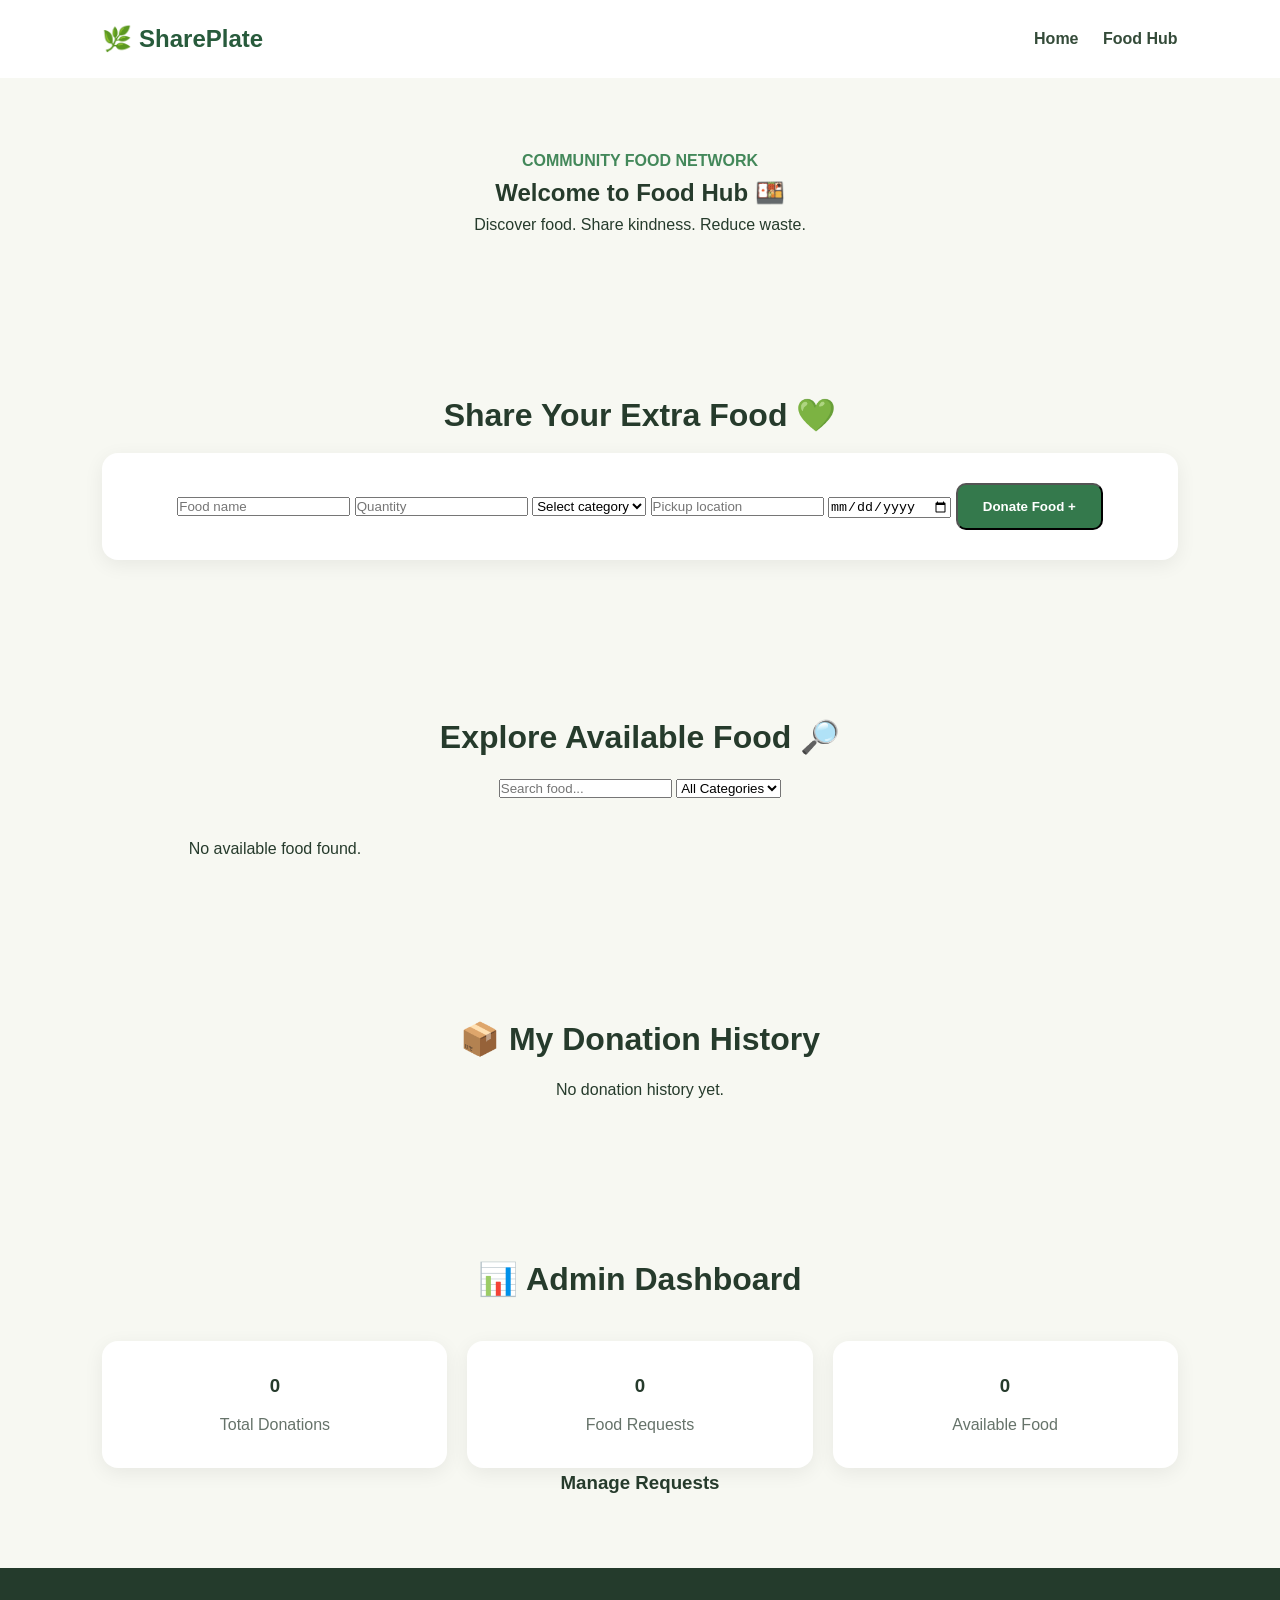
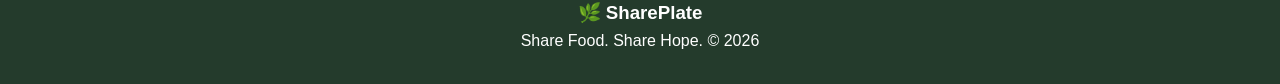
<file: foodhub.html>
<!DOCTYPE html>
<html lang="en">
<head>
<meta charset="UTF-8">
<meta name="viewport" content="width=device-width, initial-scale=1.0">
<title>SharePlate | Food Hub</title>
<link rel="stylesheet" href="style.css">
</head>
<body>

<nav class="navbar">
  <a href="index.html" class="logo">🌿 SharePlate</a>
  <div class="nav-links">
    <a href="index.html">Home</a>
    <a href="foodhub.html">Food Hub</a>
  </div>
</nav>

<section class="section">
  <span class="tag">COMMUNITY FOOD NETWORK</span>
  <h1>Welcome to Food Hub 🍱</h1>
  <p>Discover food. Share kindness. Reduce waste.</p>
</section>

<section class="section">
  <h2>Share Your Extra Food 💚</h2>

  <form id="donationForm" class="feature-card">
    <input id="foodName" placeholder="Food name" required>
    <input id="quantity" placeholder="Quantity" required>

    <select id="category" required>
      <option value="">Select category</option>
      <option>Meals</option>
      <option>Fruits</option>
      <option>Vegetables</option>
      <option>Bakery</option>
      <option>Other</option>
    </select>

    <input id="location" placeholder="Pickup location" required>
    <input id="expiry" type="date" required>

    <button class="primary-btn" type="submit">
      Donate Food +
    </button>
  </form>
</section>

<section class="section">
  <h2>Explore Available Food 🔎</h2>

  <input id="search" placeholder="Search food...">

  <select id="filter">
    <option value="All">All Categories</option>
    <option>Meals</option>
    <option>Fruits</option>
    <option>Vegetables</option>
    <option>Bakery</option>
    <option>Other</option>
  </select>

  <div id="foodList" class="feature-grid"></div>
</section>

<section class="section">
  <h2>📦 My Donation History</h2>
  <div id="history"></div>
</section>

<section class="section">
  <h2>📊 Admin Dashboard</h2>
  <div class="feature-grid">
    <div class="feature-card">
      <h3 id="totalDonations">0</h3>
      <p>Total Donations</p>
    </div>

    <div class="feature-card">
      <h3 id="totalRequests">0</h3>
      <p>Food Requests</p>
    </div>

    <div class="feature-card">
      <h3 id="totalAvailable">0</h3>
      <p>Available Food</p>
    </div>
  </div>

  <h3>Manage Requests</h3>
  <div id="adminRequests"></div>
</section>

<footer>
  <h3>🌿 SharePlate</h3>
  <p>Share Food. Share Hope. © 2026</p>
</footer>

<script src="app.js"></script>
</body>
</html>
</file>
<file: style.css>
* {
  margin: 0;
  padding: 0;
  box-sizing: border-box;
}

body {
  font-family: Arial, sans-serif;
  background: #f7f8f2;
  color: #263b2c;
  line-height: 1.6;
}

.navbar {
  display: flex;
  justify-content: space-between;
  align-items: center;
  padding: 20px 8%;
  background: #ffffff;
}

.logo {
  font-size: 24px;
  font-weight: bold;
  color: #285b3c;
  text-decoration: none;
}

.nav-links a {
  text-decoration: none;
  color: #344b39;
  margin-left: 20px;
  font-weight: bold;
}

.hero {
  display: flex;
  align-items: center;
  justify-content: space-between;
  gap: 40px;
  padding: 75px 8%;
}

.hero-content {
  flex: 1;
}

.tag {
  color: #43885a;
  font-weight: bold;
}

.hero h1 {
  font-size: 48px;
  line-height: 1.2;
  margin: 20px 0;
}

.hero h1 span {
  color: #43885a;
}

.hero p {
  color: #66736a;
  margin-bottom: 25px;
  font-size: 17px;
}

.hero-image {
  flex: 1;
}

.hero-image img {
  width: 100%;
  border-radius: 25px;
  box-shadow: 0 10px 30px #0002;
}

.primary-btn {
  display: inline-block;
  background: #34794c;
  color: white;
  padding: 14px 25px;
  border-radius: 10px;
  text-decoration: none;
  font-weight: bold;
  transition: 0.3s;
}

.primary-btn:hover {
  background: #245b37;
  transform: translateY(-3px);
}

.impact {
  display: flex;
  justify-content: space-around;
  text-align: center;
  background: #e8f0e5;
  padding: 35px 10px;
}

.impact h2 {
  font-size: 32px;
}

.section {
  padding: 70px 8%;
  text-align: center;
}

.section h2 {
  font-size: 32px;
  margin: 12px 0;
}

.feature-grid {
  display: grid;
  grid-template-columns: repeat(3, 1fr);
  gap: 20px;
  margin-top: 35px;
}

.feature-card {
  background: white;
  padding: 30px 20px;
  border-radius: 16px;
  box-shadow: 0 5px 20px #0001;
  transition: 0.3s;
}

.feature-card:hover {
  transform: translateY(-6px);
}

.feature-card h3 {
  margin-bottom: 12px;
}

.feature-card p {
  color: #66736a;
}

.cta {
  text-align: center;
  background: #e8f0e5;
  padding: 55px 20px;
}

.cta h2 {
  margin-bottom: 12px;
}

.cta p {
  margin-bottom: 22px;
}

footer {
  background: #243b2c;
  color: white;
  text-align: center;
  padding: 30px;
}

@media (max-width: 700px) {
  .navbar {
    flex-direction: column;
    gap: 15px;
  }

  .nav-links a {
    margin: 0 7px;
  }

  .hero {
    flex-direction: column;
    padding: 45px 6%;
  }

  .hero h1 {
    font-size: 36px;
  }

  .feature-grid {
    grid-template-columns: 1fr;
  }

  .impact {
    gap: 10px;
  }
}
</file>
